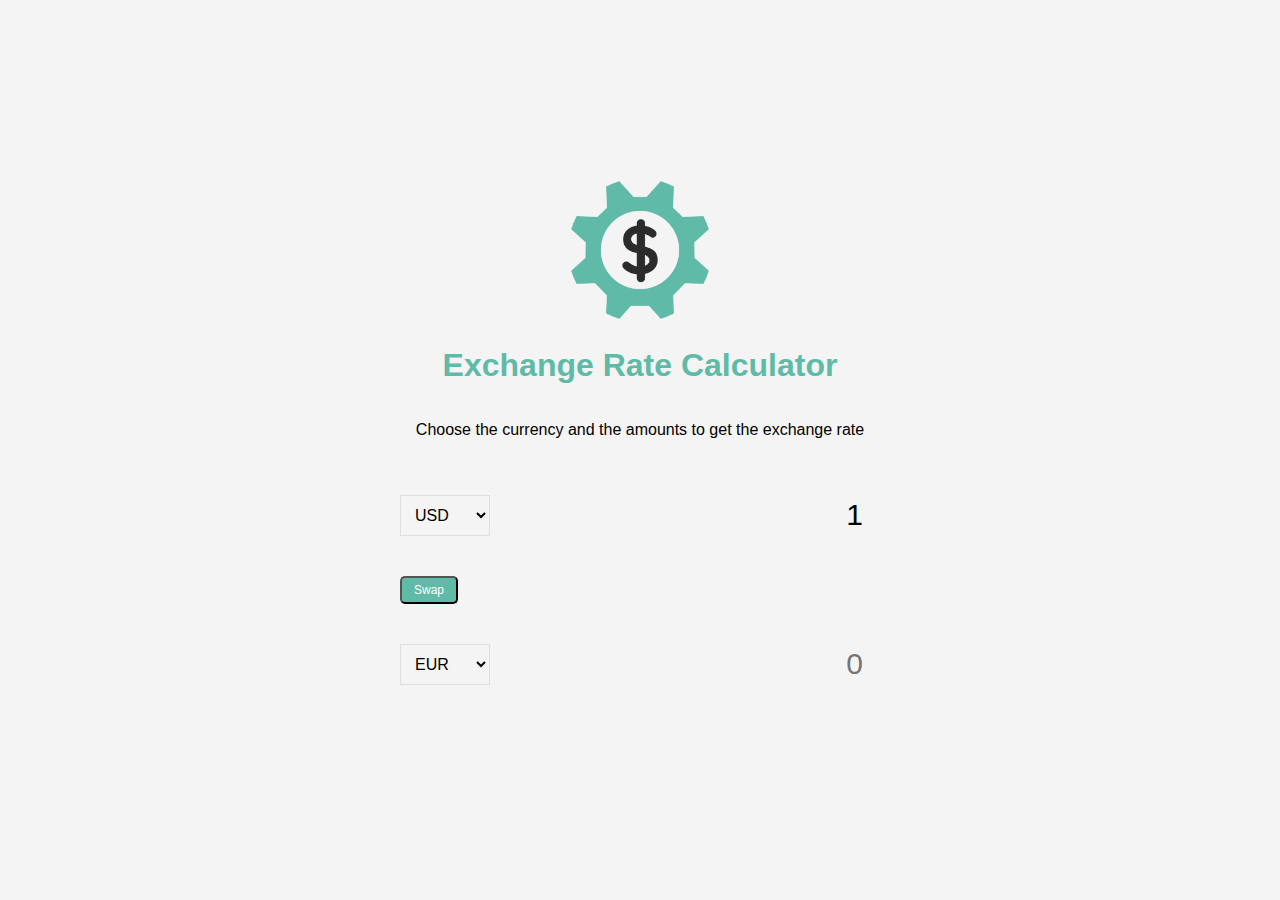
<file: ExchangeRateCalculator_FETCH/index.html>
<!DOCTYPE html>
<html lang="en">
	<head>
		<meta charset="UTF-8" />
		<meta name="viewport" content="width=device-width, initial-scale=1.0" />
		<meta http-equiv="X-UA-Compatible" content="ie=edge" />
		<title>Exchange Rate Calculator</title>
		<link rel="stylesheet" href="style.css" />
	</head>
	<body>
		<img src="images/money.png" alt="" class="money-img" />
		<h1>Exchange Rate Calculator</h1>
		<p>Choose the currency and the amounts to get the exchange rate</p>

		<div class="container">
			<div class="currency">
				<select id="currency-one">
					<option value="AED">AED</option>
					<option value="ARS">ARS</option>
					<option value="AUD">AUD</option>
					<option value="BGN">BGN</option>
					<option value="BRL">BRL</option>
					<option value="BSD">BSD</option>
					<option value="CAD">CAD</option>
					<option value="CHF">CHF</option>
					<option value="CLP">CLP</option>
					<option value="CNY">CNY</option>
					<option value="COP">COP</option>
					<option value="CZK">CZK</option>
					<option value="DKK">DKK</option>
					<option value="DOP">DOP</option>
					<option value="EGP">EGP</option>
					<option value="EUR">EUR</option>
					<option value="FJD">FJD</option>
					<option value="GBP">GBP</option>
					<option value="GTQ">GTQ</option>
					<option value="HKD">HKD</option>
					<option value="HRK">HRK</option>
					<option value="HUF">HUF</option>
					<option value="IDR">IDR</option>
					<option value="ILS">ILS</option>
					<option value="INR">INR</option>
					<option value="ISK">ISK</option>
					<option value="JPY">JPY</option>
					<option value="KRW">KRW</option>
					<option value="KZT">KZT</option>
					<option value="MXN">MXN</option>
					<option value="MYR">MYR</option>
					<option value="NOK">NOK</option>
					<option value="NZD">NZD</option>
					<option value="PAB">PAB</option>
					<option value="PEN">PEN</option>
					<option value="PHP">PHP</option>
					<option value="PKR">PKR</option>
					<option value="PLN">PLN</option>
					<option value="PYG">PYG</option>
					<option value="RON">RON</option>
					<option value="RUB">RUB</option>
					<option value="SAR">SAR</option>
					<option value="SEK">SEK</option>
					<option value="SGD">SGD</option>
					<option value="THB">THB</option>
					<option value="TRY">TRY</option>
					<option value="TWD">TWD</option>
					<option value="UAH">UAH</option>
					<option value="USD" selected>USD</option>
					<option value="UYU">UYU</option>
					<option value="VND">VND</option>
					<option value="ZAR">ZAR</option>
				</select>
				<input type="number" id="amount-one" placeholder="0" value="1" />
			</div>

			<div class="swap-rate-container">
				<button class="btn" id="swap">
					Swap
				</button>
				<div class="rate" id="rate"></div>
			</div>

			<div class="currency">
				<select id="currency-two">
					<option value="AED">AED</option>
					<option value="ARS">ARS</option>
					<option value="AUD">AUD</option>
					<option value="BGN">BGN</option>
					<option value="BRL">BRL</option>
					<option value="BSD">BSD</option>
					<option value="CAD">CAD</option>
					<option value="CHF">CHF</option>
					<option value="CLP">CLP</option>
					<option value="CNY">CNY</option>
					<option value="COP">COP</option>
					<option value="CZK">CZK</option>
					<option value="DKK">DKK</option>
					<option value="DOP">DOP</option>
					<option value="EGP">EGP</option>
					<option value="EUR" selected>EUR</option>
					<option value="FJD">FJD</option>
					<option value="GBP">GBP</option>
					<option value="GTQ">GTQ</option>
					<option value="HKD">HKD</option>
					<option value="HRK">HRK</option>
					<option value="HUF">HUF</option>
					<option value="IDR">IDR</option>
					<option value="ILS">ILS</option>
					<option value="INR">INR</option>
					<option value="ISK">ISK</option>
					<option value="JPY">JPY</option>
					<option value="KRW">KRW</option>
					<option value="KZT">KZT</option>
					<option value="MXN">MXN</option>
					<option value="MYR">MYR</option>
					<option value="NOK">NOK</option>
					<option value="NZD">NZD</option>
					<option value="PAB">PAB</option>
					<option value="PEN">PEN</option>
					<option value="PHP">PHP</option>
					<option value="PKR">PKR</option>
					<option value="PLN">PLN</option>
					<option value="PYG">PYG</option>
					<option value="RON">RON</option>
					<option value="RUB">RUB</option>
					<option value="SAR">SAR</option>
					<option value="SEK">SEK</option>
					<option value="SGD">SGD</option>
					<option value="THB">THB</option>
					<option value="TRY">TRY</option>
					<option value="TWD">TWD</option>
					<option value="UAH">UAH</option>
					<option value="USD">USD</option>
					<option value="UYU">UYU</option>
					<option value="VND">VND</option>
					<option value="ZAR">ZAR</option>
				</select>
				<input type="number" id="amount-two" placeholder="0" />
			</div>
		</div>

		<script src="script.js"></script>
	</body>
</html>
</file>
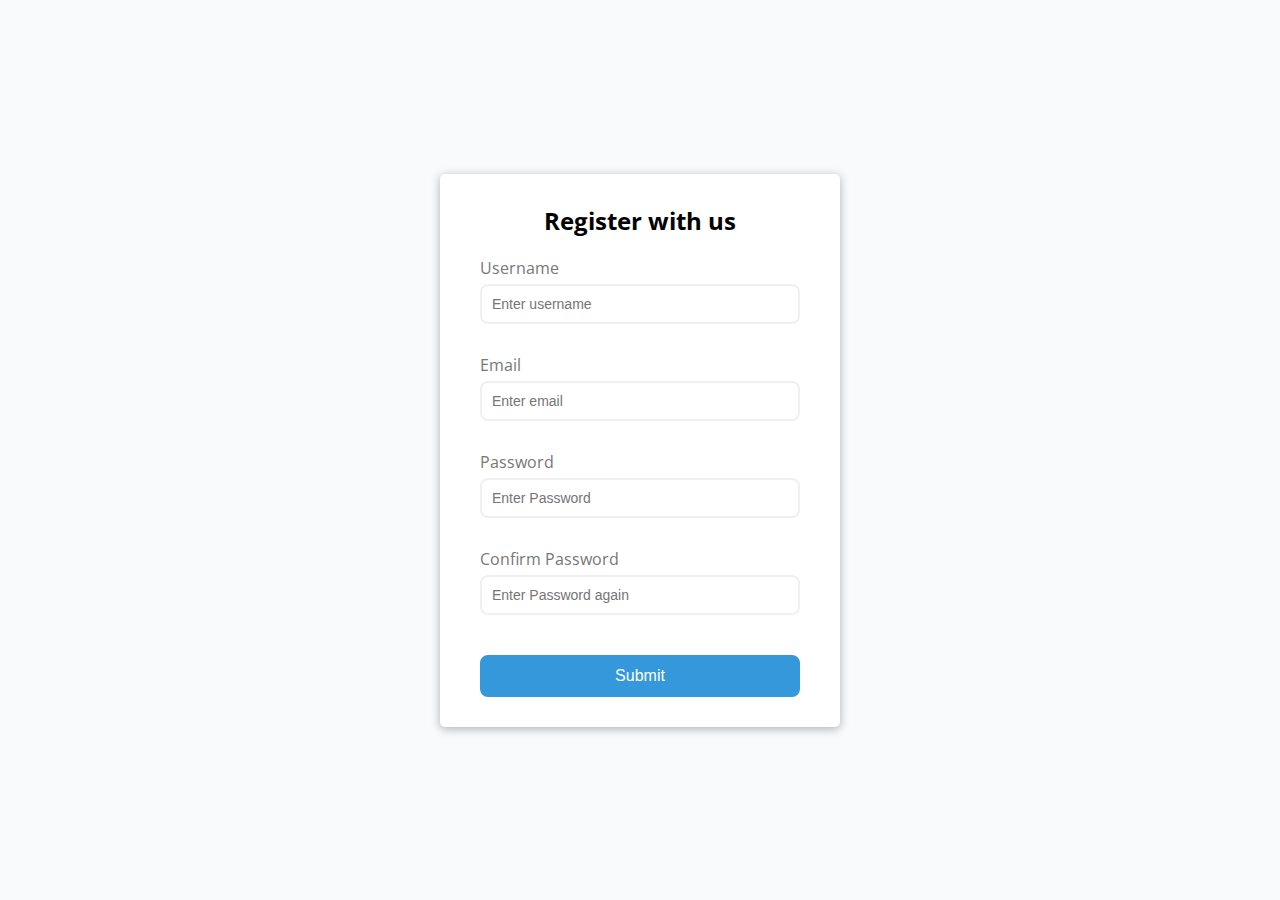
<file: Form_Validation/index.html>
<!DOCTYPE html>
<html lang="en">
	<head>
		<meta charset="UTF-8" />
		<meta name="viewport" content="width=device-width, initial-scale=1.0" />
		<title>Form Validator</title>
		<link rel="stylesheet" href="style.css" />
	</head>
	<body>
		<div class="container">
			<form action="" id="form" class="form">
				<h2>Register with us</h2>
				<div class="form-control">
					<label for="username">Username</label>
					<input type="text" name="" id="username" placeholder="Enter username" />
					<small>Error Message</small>
				</div>
				<div class="form-control">
					<label for="email">Email</label>
					<input type="email" name="" id="email" placeholder="Enter email" />
					<small>Error Message</small>
				</div>
				<div class="form-control">
					<label for="password">Password</label>
					<input type="password" name="" id="password" placeholder="Enter Password" />
					<small>Error Message</small>
				</div>
				<div class="form-control">
					<label for="password2">Confirm Password</label>
					<input type="password" name="" id="password2" placeholder="Enter Password again" />
					<small>Error Message</small>
				</div>
				<button type="submit">Submit</button>
			</form>
		</div>
		<script src="script.js"></script>
	</body>
</html>
</file>
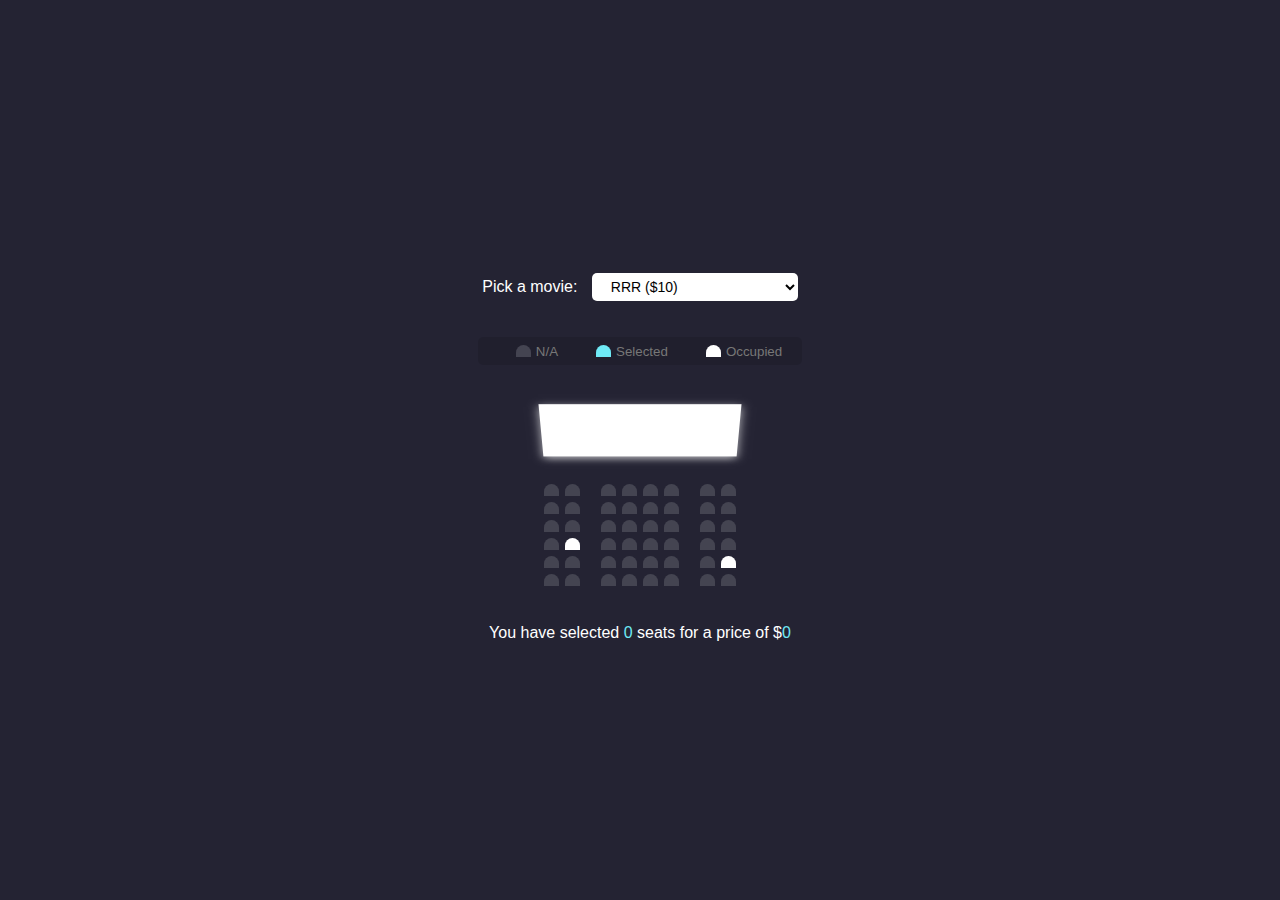
<file: Movie_booking/index.html>
<!DOCTYPE html>
<html lang="en">
	<head>
		<meta charset="UTF-8" />
		<meta name="viewport" content="width=device-width, initial-scale=1.0" />
		<title>Movie Booking</title>
		<link rel="stylesheet" href="style.css" />
	</head>
	<body>
		<div class="movie-container">
			<label> Pick a movie:</label>
			<select id="movie">
				<option value="10">RRR ($10)</option>
				<option value="5">Bahubali ($5)</option>
				<option value="8">Avengers: Endgame ($8)</option>
				<option value="6">Parasite ($6)</option>
			</select>
		</div>

		<ul class="showcase">
			<li>
				<div class="seat"></div>
				<small>N/A</small>
			</li>
			<li>
				<div class="seat selected"></div>
				<small>Selected</small>
			</li>
			<li>
				<div class=" seat occupied"></div>
				<small>Occupied</small>
			</li>
		</ul>

		<div class="container">
			<div class="screen"></div>
			<div class="row">
				<div class="seat"></div>
				<div class="seat"></div>
				<div class="seat"></div>
				<div class="seat"></div>
				<div class="seat"></div>
				<div class="seat"></div>
				<div class="seat"></div>
				<div class="seat"></div>
			</div>
			<div class="row">
				<div class="seat"></div>
				<div class="seat"></div>
				<div class="seat"></div>
				<div class="seat"></div>
				<div class="seat"></div>
				<div class="seat"></div>
				<div class="seat"></div>
				<div class="seat"></div>
			</div>
			<div class="row">
				<div class="seat"></div>
				<div class="seat"></div>
				<div class="seat"></div>
				<div class="seat"></div>
				<div class="seat"></div>
				<div class="seat"></div>
				<div class="seat"></div>
				<div class="seat"></div>
			</div>
			<div class="row">
				<div class="seat"></div>
				<div class="seat occupied"></div>
				<div class="seat"></div>
				<div class="seat"></div>
				<div class="seat"></div>
				<div class="seat"></div>
				<div class="seat"></div>
				<div class="seat"></div>
			</div>
			<div class="row">
				<div class="seat"></div>
				<div class="seat"></div>
				<div class="seat"></div>
				<div class="seat"></div>
				<div class="seat"></div>
				<div class="seat"></div>
				<div class="seat"></div>
				<div class="seat occupied"></div>
			</div>
			<div class="row">
				<div class="seat"></div>
				<div class="seat"></div>
				<div class="seat"></div>
				<div class="seat"></div>
				<div class="seat"></div>
				<div class="seat"></div>
				<div class="seat"></div>
				<div class="seat"></div>
			</div>
		</div>
		<p class="text">You have selected <span id="count">0</span> seats for a price of $<span id="total">0</span></p>
		<script src="script.js"></script>
	</body>
</html>
</file>
<file: ExchangeRateCalculator_FETCH/style.css>
:root {
	--primary-color: #5fbaa7;
}

* {
	box-sizing: border-box;
}

body {
	background-color: #f4f4f4;
	font-family: Arial, Helvetica, sans-serif;
	display: flex;
	flex-direction: column;
	align-items: center;
	justify-content: center;
	height: 100vh;
	margin: 0;
	padding: 20px;
}

h1 {
	color: var(--primary-color);
}

p {
	text-align: center;
}

.btn {
	color: #fff;
	background: var(--primary-color);
	cursor: pointer;
	border-radius: 5px;
	font-size: 12px;
	padding: 5px 12px;
}

.money-img {
	width: 150px;
}

.currency {
	padding: 40px 0;
	display: flex;
	align-items: center;
	justify-content: space-between;
}

.currency select {
	padding: 10px 20px 10px 10px;
	border: 1px solid #dedede;
	font-size: 16px;
	background: transparent;
}

.currency input {
	border: 0;
	background: transparent;
	font-size: 30px;
	text-align: right;
}

.swap-rate-container {
	display: flex;
	align-items: center;
	justify-content: space-between;
}

.rate {
	color: var(--primary-color);
	font-size: 14px;
	padding: 0 10px;
}

select:focus,
input:focus,
button:focus {
	outline: 0;
}

@media (max-width) {
	.currency input {
		width: 200px;
	}
}
</file>
<file: Form_Validation/style.css>
@import url('https://fonts.googleapis.com/css?family=Open+Sans&display=swap');

* {
	box-sizing: border-box;
}

body {
	background-color: #f9fafb;
	font-family: 'Open Sans', sans-serif;
	display: flex;
	align-items: center;
	justify-content: center;
	min-height: 100vh;
	margin: 0;
}

.container {
	background-color: #fff;
	border-radius: 5px;
	box-shadow: 0 2px 10px rgba(0, 0, 0, 0.3);
	width: 400px;
}

h2 {
	text-align: center;
	margin: 0 0 20px;
}
.form {
	padding: 30px 40px;
}

.form-control {
	margin-bottom: 10px;
	padding-bottom: 20px;
	position: relative;
}

.form-control label {
	color: #777;
	display: block;
	margin-bottom: 5px;
}

.form-control input {
	border: 2px solid #f0f0f0;
	border-radius: 8px;
	display: block;
	width: 100%;
	padding: 10px;
	font-size: 14px;
}

.form-control input:focus {
	outline: none;
	border-color: #777;
}

.form-control.success input {
	border-color: #2ecc71;
}

.form-control.error input {
	border-color: #e74c3c;
}

.form-control small {
	color: #e74c3c;
	position: absolute;
	left: 0;
	bottom: 0;
	visibility: hidden;
}

.form-control.error small {
	visibility: visible;
}

.form button {
	cursor: pointer;
	background-color: #3498db;
	border: 2px solid #3498db;
	border-radius: 8px;
	color: #fff;
	display: block;
	font-size: 16px;
	padding: 10px;
	margin-top: 20px;
	width: 100%;
}
</file>
<file: Movie_booking/style.css>
@import url('https://fonts.googleapis.com/css?family=Open+Sans&display=swap');

* {
	box-sizing: border-box;
}

/* 
perspective property
min-height vs height
transform
*/

body {
	background-color: #242333;
	color: #fff;
	display: flex;
	flex-direction: column;
	align-items: center;
	justify-content: center;
	min-height: 100vh;
	overflow: auto;
	font-family: 'Lato', sans-serif;
	margin: 0;
}

.movie-container {
	margin: 20px 0px;
}

.movie-container select {
	background-color: #fff;
	border: 0;
	border-radius: 5px;
	font-size: 14px;
	margin-left: 10px;
	padding: 5px 15px;
}

.container {
	perspective: 1000px;
	margin-bottom: 30px;
}

.seat {
	background-color: #444451;
	height: 12px;
	width: 15px;
	margin: 3px;
	border-top-left-radius: 10px;
	border-top-right-radius: 10px;
}

.row {
	display: flex;
}

.seat.selected {
	background-color: #6feaf6;
}

.seat.occupied {
	background-color: #fff;
}

.seat:nth-of-type(2) {
	margin-right: 18px;
}

.seat:nth-last-child(2) {
	margin-left: 18px;
}

.seat:not(.occupied):hover {
	cursor: pointer;
	transform: scale(1.2);
}

.showcase .seat:not(.occupied):hover {
	cursor: pointer;
	transform: scale(1);
}

.showcase {
	background: rgba(0, 0, 0, 0.1);
	padding: 5px 10px;
	border-radius: 5px;
	color: #777;
	list-style-type: none;
	display: flex;
	justify-content: space-between;
}

.showcase li {
	display: flex;
	align-items: center;
	justify-content: center;
	margin: 0px 10px;
}

.showcase li small {
	margin-left: 2px;
}

.screen {
	background-color: #fff;
	height: 70px;
	width: 100%;
	margin: 15px 0px;
	transform: rotateX(-45deg);
	box-shadow: 0 3px 10px rgba(255, 255, 255, 0.7);
}

p.text span {
	color: #6feaf6;
}

p.text {
	margin: 5px 0px;
}
</file>
